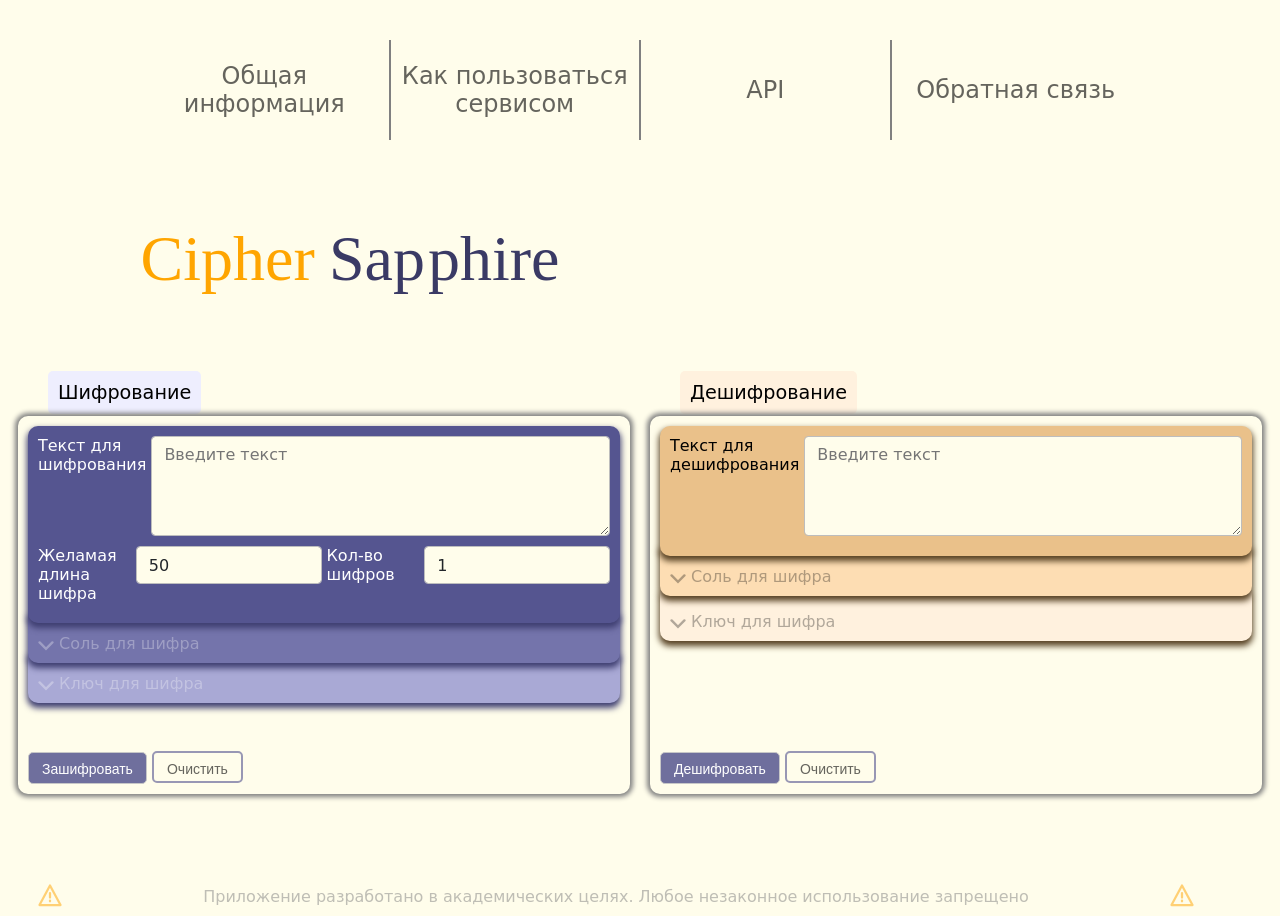
<file: index.html>
<!DOCTYPE html>
<html lang="en">
<head>
    <meta charset="UTF-8">
    <meta name="viewport" content="width=device-width, initial-scale=1.0">
    <title></title>
    <link rel="icon" href="/favicon.ico" type="image/x-icon">
    <link rel="stylesheet" href="./index.css?ver=170">
    <link rel="stylesheet" href="./preloader.css?ver=126">
</head>
<body>
    <div id="popup-container">
    </div>
    <div id="preloader-container">
        <div id="container__sapphire">
            <div id="sapphire__upper-triangles-block">
                <div class="triangle triangle--small triangle-up">
                    <div class='triangle-text'></div>
                </div>
                <div class="triangle triangle--small triangle-down">
                    <div class='triangle-text'></div>
                </div>
                <div class="triangle triangle--small triangle-up">
                    <div class='triangle-text'></div>
                </div>
                <div class="triangle triangle--small triangle-down">
                    <div class='triangle-text'></div>
                </div>
                <div class="triangle triangle--small triangle-up">
                    <div class='triangle-text'></div>
                </div>
            </div>
            <div class="triangle triangle-big--center">
                <div class='triangle-text'></div>
            </div>
            <div class="triangle triangle-big--left">
                <div class='triangle-text'></div>
            </div>
            <div class="triangle triangle-big--right">
                <div class='triangle-text'></div>
            </div>
        </div>
    </div>
    <div id="page-background"></div>
    <nav id="page__navigation">
        <div class="navigation__block">
            <div class="navigation__block__title">Общая информация</div>
            <div class="navigation__block__content" id="navigation__block__content__general-info">
                <div class="navigation__content__section">
                    <span class="attention_text">Cipphire</span> - алгоритм <a href="https://ru.wikipedia.org/wiki/Симметричные_криптосистемы" target="_blank">симметричного шифрования</a>, созданный в академических целях силами одного разработчика. Сервис не собирает, не хранит и не передает никаких личных или персонализированных данных. Сервис не использует сторонние библиотеки, фреймворки, наборы иконок и т.д. Технологический стек: нативный PHP + JavaScript
                </div>
                <div class="navigation__content__section" id="feedback-fields-block">
                <h3>Преимущества алгоритма Cipphire:</h3><i>на примере шифрования фразы: "Lorem ipsum dolor sit" (без фейковых символов, использующихся для достижения желаемой длины текста):</i>
                    <ul>
                        <li>На 100 000+ итераций шифрования с использованием <b>одной и той же</b> соли и ключа (подробнее про <span class="attention_text">соль</span> и <span class="attention_text">ключ</span> шифра читай в соседней вкладке <b>Как пользоваться сервисом</b>). не выявлено ни одной коллизии шифров.</li>
                        <li>На 100 000+ итераций дешифрования с различными вариациями соли (отличающейся от переданной при шифровании) ни одной успешной. Что указывает на стойкость соли к коллизиям.</li>
                        <li>На 100 000+ итераций попыток подобрать коллизию к сгенерированному ключу для успешного дешифрования не выявлено ни одной</li>
                        <li><a href="https://wiki.loginom.ru/articles/correlation-coefficient.html" target="_blank">Коэффициент корреляции</a>: 0.079199</li>
                        <li><a href="https://ru.wikipedia.org/wiki/Лавинный_эффект" target="_blank">Лавинный эффект</a>: при замене любого символа в шифре, соли или ключе успешного дешифрования не происходит</li>
                    </ul>
                </div>
            </div>
        </div> 
        <div class="navigation__block">
            <div class="navigation__block__title">Как пользоваться сервисом</div>
            <div class="navigation__block__content" id="navigation__block__content__how-to-use">
                <div class="navigation__content__section">
                    <div class="navigation__content__section__step-num">1</div>
                    <div class="navigation__content__section__step-description">
                        В поле <span class="attention_text">Текст для шифрования</span> введи текст, который хочешь зашифровать.
                        <br>В поле <span class="attention_text">Желаемая длина шифра</span> введи количество символов, которое ты бы хотел видеть в шифре (это значение будет учтено только если количество символов в итоговом шифре меньше желаемого). 
                        <div class="how-to-use__description__slider-block">
                            <div class="slider-arrow">
                                <svg width="1em" height="1em" viewBox="0 0 10 10" fill="none" xmlns="http://www.w3.org/2000/svg"><path d="M1 4L5 8L9 4" stroke="currentColor" stroke-width="1.5" stroke-linecap="round"/></svg>
                                <span>Что это дает?</span>
                            </div>
                            <div class="slider-content">
                                Эта опция нужна, если ты хочешь, чтобы длина шифра не подсказывала возможные отличия между зашифрованными значениями. Так, текст '10', '10 000' и '10 000 000' будет иметь одинаковое количество символов в зашифрованном виде. В этом случае, потенциальный злоумышленник не сможет сделать вывод, ориентируясь только на количество символов в шифрах, в каком из них меньшее значение, а в каком большее.
                            </div>
                        </div>
                        В поле <span class="attention_text">Кол-во шифров</span> введи количество шифров, которое сгенерируется по итогам шифрования. 
                        <div class="how-to-use__description__slider-block">
                            <div class="slider-arrow"><svg width="1em" height="1em" viewBox="0 0 10 10" fill="none" xmlns="http://www.w3.org/2000/svg"><path d="M1 4L5 8L9 4" stroke="currentColor" stroke-width="1.5" stroke-linecap="round"/></svg><span>Зачем?</span>
                            </div>
                            <div class="slider-content">
                                Используя эту опцию, ты можешь визуально сверить насколько отличаются между собой шифры, не смотря на то, что каждый из них будет содержать переданное тобой значение. Это демонстрирует устойчивость алгоритма к <a href="https://ru.wikipedia.org/wiki/Частотный_анализ" target="_blank">частотному анализу</a>.
                            </div>
                        </div>
                    </div>
                </div>
                <div class="navigation__content__section">
                    <div class="navigation__content__section__step-num">2</div>
                    <div class="navigation__content__section__step-description">
                        После нажатия на кнопку <span class="attention_text">Зашифровать</span> сгенерируются шифры. Напротив каждого из них будет кнопка <span class="attention_text">Дешифровать</span>. Нажав на ее, шифр прольется в поле <span class="attention_text">Текст для дешифрования</span> в блоке Дешифрования.
                        <br>В нем же есть кнопка <span class="attention_text">Дешифровать</span>. Нажав на ее, алгоритм отобразит исходное сообщение
                    </div>
                </div>
                <div class="navigation__content__section">
                    <div class="navigation__content__section__step-num">3</div>
                    <div class="navigation__content__section__step-description">
                        <span class="attention_text">Соль</span> для шифра предназначена для обеспечения стойкости шифров к взлому. Она гарантирует, что даже в случае заполучения потенциальным злоумышленником зашифрованных сообщений, их не получится дешифровать, не зная соли (вероятность подобрать соль менее 0.00000000001%).
                        <br>Для генерации соли используй endpoint <span class="attention_text">api/getCipherSalt</span> (подробнее в разделе навигации API), нажми на иконку <svg xmlns="http://www.w3.org/2000/svg" x="0px" y="0px" width="25" height="25" viewBox="0,0,256,256"><g fill="#ffffff" fill-rule="nonzero" stroke="none" stroke-width="1" stroke-linecap="butt" stroke-linejoin="miter" stroke-miterlimit="10" stroke-dasharray="" stroke-dashoffset="0" font-family="none" font-weight="none" font-size="none" text-anchor="none" style="mix-blend-mode: normal"><g transform="scale(10.66667,10.66667)"><path d="M7,5c-3.84545,0 -7,3.15455 -7,7c0,3.84545 3.15455,7 7,7c2.77499,0 5.08941,-1.6853 6.27148,-4h2.72852v3h6v-3h2v-6h-1h-9.71289c-1.11451,-2.32444 -3.44795,-4 -6.28711,-4zM7,7c2.28025,0 4.09251,1.421 4.75586,3.32813l0.23242,0.67188h10.01172v2h-2v3h-2v-3h-5.98242l-0.24805,0.63477c-0.75942,1.94073 -2.60543,3.36523 -4.76953,3.36523c-2.75455,0 -5,-2.24545 -5,-5c0,-2.75455 2.24545,-5 5,-5zM7,9c-1.64501,0 -3,1.35499 -3,3c0,1.64501 1.35499,3 3,3c1.64501,0 3,-1.35499 3,-3c0,-1.64501 -1.35499,-3 -3,-3zM7,11c0.56413,0 1,0.43587 1,1c0,0.56413 -0.43587,1 -1,1c-0.56413,0 -1,-0.43587 -1,-1c0,-0.56413 0.43587,-1 1,-1z"></path></g></g></svg> напротив поля <span class="attention_text">Ключ для шифра</span> формы в блоке Шифрование или на кнопку ниже <span class="attention_text">Получить соль</span>.
                        <div class="section-private-data" id="section-private-data--salt-block">
                            <button type="button" id="getSalt">Получить соль</button>
                            <div class="private-data__result" id="GetCipherSalt">
                                <div class="private-data__result__text" id="cipher-salt__text-block"></div>
                            </div>
                            <div class="private-data__timer-block" id="сipher-salt-timer-block">
                                <div class="private-data__timer-block__timer" id="salt-timer-block__timer"></div>
                                <div class="private-data__timer-block__text" id="salt-timer-block__text"></div>
                            </div>
                        </div>
                        <div class="how-to-use__description__slider-block">
                            <div class="slider-arrow"><svg width="1em" height="1em" viewBox="0 0 10 10" fill="none" xmlns="http://www.w3.org/2000/svg"><path d="M1 4L5 8L9 4" stroke="currentColor" stroke-width="1.5" stroke-linecap="round"/></svg><span>Несколько важных уточнений</span>
                            </div>
                            <div class="slider-content">
                                <ol>
                                    <li>Не используй соль, которую придумал сам, это не безопасно!</li>
                                    <li>При работе с алгоритмом с <b>демонстрационной страницы</b> (где ты сейчас находишься) указывать соль не обязательно. Однако, при использовании api, ресурс будет требовать ее передачу.</li>
                                    <li>Очевидно, ту же соль, что была передана при шифровании, необходимо передать и при дешифровке для получения исходного сообщения. Можно использовать одну и ту же соль для неограниченного количества операций шифрования/дешифрования.</li>
                                    <li>И наконец, храни соль отдельно от шифров, которые были получены с ее помощью.</li>
                                </ol>
                            </div>
                        </div>
                        
                    </div>
                </div>
                <div class="navigation__content__section">
                    <div class="navigation__content__section__step-num">4</div>
                    <div class="navigation__content__section__step-description">
                        <span class="attention_text">Ключ</span> является необязательным параметром, который имеет схожее значение с солью и еще на несколько порядков усиливает стойкость шифра к взлому. Если соль - это сейф, который защищает твой зашифрованный текст, ключ - это еще один сейф внутри.
                        <br>К ключу применяются те же условия, которые описаны в подпункте <i>Несколько важных уточнений</i> для <span class="attention_text">Соли</span> выше, кроме того, что ключ необязательно формировать и передавать при работе с api
                        <br>Для генерации ключа воспользуйся api ендпоинтом <span class="attention_text">api/getCipherKey</span> (подробнее в разделе навигации API), нажми на иконку <svg xmlns="http://www.w3.org/2000/svg" x="0px" y="0px" width="25" height="25" viewBox="0,0,256,256"><g fill="#ffffff" fill-rule="nonzero" stroke="none" stroke-width="1" stroke-linecap="butt" stroke-linejoin="miter" stroke-miterlimit="10" stroke-dasharray="" stroke-dashoffset="0" font-family="none" font-weight="none" font-size="none" text-anchor="none" style="mix-blend-mode: normal"><g transform="scale(10.66667,10.66667)"><path d="M7,5c-3.84545,0 -7,3.15455 -7,7c0,3.84545 3.15455,7 7,7c2.77499,0 5.08941,-1.6853 6.27148,-4h2.72852v3h6v-3h2v-6h-1h-9.71289c-1.11451,-2.32444 -3.44795,-4 -6.28711,-4zM7,7c2.28025,0 4.09251,1.421 4.75586,3.32813l0.23242,0.67188h10.01172v2h-2v3h-2v-3h-5.98242l-0.24805,0.63477c-0.75942,1.94073 -2.60543,3.36523 -4.76953,3.36523c-2.75455,0 -5,-2.24545 -5,-5c0,-2.75455 2.24545,-5 5,-5zM7,9c-1.64501,0 -3,1.35499 -3,3c0,1.64501 1.35499,3 3,3c1.64501,0 3,-1.35499 3,-3c0,-1.64501 -1.35499,-3 -3,-3zM7,11c0.56413,0 1,0.43587 1,1c0,0.56413 -0.43587,1 -1,1c-0.56413,0 -1,-0.43587 -1,-1c0,-0.56413 0.43587,-1 1,-1z"></path></g></g></svg> напротив поля <span class="attention_text">Соль для шифрования</span> формы основной страницы или на кнопку ниже <span class="attention_text">Получить ключ</span>
                        <div class="section-private-data" id="section-private-data--key-block">
                            <button type="button" id="getKey">Получить ключ</button>
                            <div class="private-data__result" id="GetCipherKey">
                                <div class="private-data__result__text" id="cipher-key__text-block"></div>
                            </div>
                            <div class="private-data__timer-block" id="сipher-key-timer-block">
                                <div class="private-data__timer-block__timer" id="key-timer-block__timer"></div>
                                <div class="private-data__timer-block__text" id="key-timer-block__text"></div>
                            </div>
                        </div>
                    </div>
                </div>
            </div>
        </div>
        <div class="navigation__block">
            <div class="navigation__block__title">API</div>
            <div class="navigation__block__content">
                <div id="api_description">
                    <div class="api_description__block">
                        <h3>Общая информация</h3>
                        <ul>
                            <li>Все ендпоинты доступны по базовому URL: <span class="attention_text">https://cipphire.ru/api</span></li>
                            <li>Передача персонального api ключа или заголовка авторизации: не требуется</li>
                        </ul>
                    </div>
                    <div class="api_description__block">
                        <h3>Возвращаемые специальные заголовки:</h3>
                        <ul>
                            <li><span class="attention_text">X-Error-Msg</span>: кастомное сообщение об ошибке</li>
                        </ul>
                    </div>
                    <div id="api_description__block--endpoint" class="api_description__block">
                        <h3>Ендопоинты</h3>
                        <div class="api_description__endpoint__container">
                            <div class="endpoint__container__uri">/getCipherSalt</div>
                            <div class="endpoint__container__param-block">
                                <div class="endpoint__container__param__title">
                                    метод
                                </div>
                                <div class="endpoint__container__param__description">
                                    <span class="endpoint__container__param__method--GET">GET</span>
                                </div>
                            </div>
                            <div class="endpoint__container__param-block">
                                <div class="endpoint__container__param__title">
                                    используется для
                                </div>
                                <div class="endpoint__container__param__description">
                                    получение соли для шифра
                                </div>
                            </div>
                            <div class="endpoint__container__param-block">
                                <div class="endpoint__container__param__title">
                                    необходимые заголовки
                                </div>
                                <div class="endpoint__container__param__description">
                                    отсутствуют
                                </div>
                            </div>
                            <div class="endpoint__container__param-block">
                                <div class="endpoint__container__param__title">
                                    формат ответа
                                </div>
                                <div class="endpoint__container__param__description">
                                    application/json
                                </div>
                            </div>
                            <div class="endpoint__container__param-block">
                                <div class="endpoint__container__param__title">
                                    пример ответа
                                </div>
                                <div class="endpoint__container__param__description">
                                    {"cipherSalt":"Y2M3MzMxYjk0MDA2NzVjMDE5MzNjOTViYzE4YjVhZTgxNjAxYjg2MzM1ODcwYjQ3MTZmNTI4Zjg1MzFjNDU1MGYzYWM2NDQ5YmRlYTZmOTg5ZjcyYzI5M2Q4NDEyYzI5NWEzNjEzZTY5OTcxZTQzZWFlMmUxMTY4MzQ0ZjcxNTQ"}
                                </div>
                            </div>
                        </div>
                        <div class="api_description__endpoint__container">
                            <div class="endpoint__container__uri">/getCipherKey</div>
                            <div class="endpoint__container__param-block">
                                <div class="endpoint__container__param__title">
                                    метод
                                </div>
                                <div class="endpoint__container__param__description">
                                    <span class="endpoint__container__param__method--GET">GET</span>
                                </div>
                            </div>
                            <div class="endpoint__container__param-block">
                                <div class="endpoint__container__param__title">
                                    используется для
                                </div>
                                <div class="endpoint__container__param__description">
                                    получение ключа для шифра
                                </div>
                            </div>
                            <div class="endpoint__container__param-block">
                                <div class="endpoint__container__param__title">
                                    необходимые заголовки
                                </div>
                                <div class="endpoint__container__param__description">
                                    отсутствуют
                                </div>
                            </div>
                            <div class="endpoint__container__param-block">
                                <div class="endpoint__container__param__title">
                                    формат ответа
                                </div>
                                <div class="endpoint__container__param__description">
                                    application/json
                                </div>
                            </div>
                            <div class="endpoint__container__param-block">
                                <div class="endpoint__container__param__title">
                                    пример ответа
                                </div>
                                <div class="endpoint__container__param__description">
                                    {"cipherKey": "Ъ:юMяπЬ1Д€Жje/as⇔iЗ$4×9ъZлЩТ№tУb?тN3*,{м©з.cЦцдО7DНёzПи5v>аg;TJrЭ`6ЁВQб}_Му+жРБЧЮ=]U2оwЛ§щпF(-|XOI %RыГ0хnfmoйu"VШсCkфвxргWчyС8\Bшьl&эG[кХЙYА!AФ<pн≠ЫК~И)еLЕHd^Я#÷Sh@qKPEg]\ЬМИNЖТi:К&щЮДSО©ЫGvрбk^}3ъ?ь*TГLЪПЧйпУnо;Х|aBАя+=x⇔н1!>÷эu$Ш<ЦЛФjкшцлф7)/DНheV9dгдхf%Щ8жZ6@мСO§#t ЙЭ4-WЕ`mРMY~вsFсqA{b[з"o≠rеJP€plE№юCyzтчЁБ2иUыR.5ёIа_Я0KXQwcуπЗ,ВH(×"}
                                </div>
                            </div>
                        </div>
                        <div class="api_description__endpoint__container">
                            <div class="endpoint__container__uri">/getEncryptText</div>
                            <div class="endpoint__container__param-block">
                                <div class="endpoint__container__param__title">
                                    метод
                                </div>
                                <div class="endpoint__container__param__description">
                                    <span class="endpoint__container__param__method--POST">POST</span>
                                </div>
                            </div>
                            <div class="endpoint__container__param-block">
                                <div class="endpoint__container__param__title">
                                    используется для
                                </div>
                                <div class="endpoint__container__param__description">
                                    получение зашифрованного текста
                                </div>
                            </div>
                            <div class="endpoint__container__param-block">
                                <div class="endpoint__container__param__title">
                                    передаваемые поля
                                </div>
                                <div class="endpoint__container__param__description">
                                    <table class="endpoint__container__param__description__param-table">
                                        <tr>
                                            <th>имя</th>
                                            <th>обязательное</th>
                                            <th>тип</th>
                                            <th>доп. информация</th>
                                        </tr>
                                        <tr>
                                            <td>text</td>
                                            <td>true</td>
                                            <td>string</td>
                                            <td>макс. 899 символов</td>
                                        </tr>
                                        <tr>
                                            <td>fakeLength</td>
                                            <td>true</td>
                                            <td>int</td>
                                            <td>по умолчанию 50, макс. 899</td>
                                        </tr>
                                        <tr>
                                            <td>cipherSalt</td>
                                            <td>true</td>
                                            <td>string</td>
                                            <td>генерится с помощью ендпоинта /getCipherSalt</td>
                                        </tr>
                                        <tr>
                                            <td>cipherKey</td>
                                            <td>false</td>
                                            <td>string</td>
                                            <td>генерится с помощью ендпоинта /getCipherKey</td>
                                        </tr>
                                    </table>
                                </div>
                            </div>
                            <div class="endpoint__container__param-block">
                                <div class="endpoint__container__param__title">
                                    обязательные заголовки
                                </div>
                                <div class="endpoint__container__param__description">
                                    'content-type': 'application/json'
                                </div>
                            </div>
                            <div class="endpoint__container__param-block">
                                <div class="endpoint__container__param__title">
                                    формат ответа
                                </div>
                                <div class="endpoint__container__param__description">
                                    application/json
                                </div>
                            </div>
                            <div class="endpoint__container__param-block">
                                <div class="endpoint__container__param__title">
                                    пример ответа
                                </div>
                                <div class="endpoint__container__param__description">
                                    {encryptText: "OWM65©348_т830й1о60e1515ш3i≠qЗ|Гсy3ОаInNmU≠5?584цлё"}
                                </div>
                            </div>
                        </div>
                        <div class="api_description__endpoint__container">
                            <div class="endpoint__container__uri">/getDecryptText</div>
                            <div class="endpoint__container__param-block">
                                <div class="endpoint__container__param__title">
                                    метод
                                </div>
                                <div class="endpoint__container__param__description">
                                    <span class="endpoint__container__param__method--POST">POST</span>
                                </div>
                            </div>
                            <div class="endpoint__container__param-block">
                                <div class="endpoint__container__param__title">
                                    используется для
                                </div>
                                <div class="endpoint__container__param__description">
                                    получение дешифрованного текста
                                </div>
                            </div>
                            <div class="endpoint__container__param-block">
                                <div class="endpoint__container__param__title">
                                    передаваемые поля
                                </div>
                                <div class="endpoint__container__param__description">
                                    <table class="endpoint__container__param__description__param-table">
                                        <tr>
                                            <th>имя</th>
                                            <th>обязательное</th>
                                            <th>тип</th>
                                            <th>доп. информация</th>
                                        </tr>
                                        <tr>
                                            <td>text</td>
                                            <td>true</td>
                                            <td>string</td>
                                            <td></td>
                                        </tr>
                                        <tr>
                                            <td>cipherSalt</td>
                                            <td>true</td>
                                            <td>string</td>
                                            <td>генерится с помощью ендпоинта /getCipherSalt</td>
                                        </tr>
                                        <tr>
                                            <td>cipherKey</td>
                                            <td>false</td>
                                            <td>string</td>
                                            <td>генерится с помощью ендпоинта /getCipherKey</td>
                                        </tr>
                                    </table>
                                </div>
                            </div>
                            <div class="endpoint__container__param-block">
                                <div class="endpoint__container__param__title">
                                    обязательные заголовки
                                </div>
                                <div class="endpoint__container__param__description">
                                    'content-type': 'application/json'
                                </div>
                            </div>
                            <div class="endpoint__container__param-block">
                                <div class="endpoint__container__param__title">
                                    формат ответа
                                </div>
                                <div class="endpoint__container__param__description">
                                    application/json
                                </div>
                            </div>
                            <div class="endpoint__container__param-block">
                                <div class="endpoint__container__param__title">
                                    пример ответа
                                </div>
                                <div class="endpoint__container__param__description">
                                    {decryptText: "открытый текст"}
                                </div>
                            </div>
                        </div>
                    </div>
                </div>
            </div>
        </div>
        <div class="navigation__block">
            <div class="navigation__block__title">Обратная связь</div>
            <div class="navigation__block__content" id="navigation__block__content__feedback">
                <div class="navigation__content__section">
                    Любые вопросы и предложения пишите на почту cipphireproject@gmail.com или заполните форму ниже
                    <br>Буду рад увидеть вашу оценку сервиса или предложения по его улучшению!
                </div>
                <div class="navigation__content__section" id="feedback-fields-block">
                    <div class="input-block__field-row">
                        <label for="feedback-text">Вопрос/предложение</label>
                        <textarea class="feedback-fields-block__field" type="text" placeholder="Макс. 500 символов" id="feedback-text"></textarea>
                    </div>
                    <div class="input-block__field-row">
                        <label for="feedback-sender-contact">Контакт для обратной связи (не обязательно)</label>
                        <input class="feedback-fields-block__field" type="text" id="feedback-sender-contact">
                    </div>
                    <button type="button" id="feedback-submit" class="">Отправить</button>
                </div>
            </div>
        </div>            
    </nav>
    <div id="page-title">
        <div id="app-name">
            <div id="app-name--cipher" class="page-title__app-name">
                <span>Cip</span>
                <span>her</span>
            </div>
            <div id="app-name--cipphire" class="page-title__app-name">
                <span>Sap</span>
                <span>phire</span>
            </div>
        </div>
        <div id="app_description">
            <span></span><span></span><span></span><span></span><span></span><span></span><span></span>
            <span></span><span></span><span></span><span></span><span></span>
            <span></span><span></span><span></span><span></span><span></span><span></span><span></span><span></span><span></span>
            <span></span><span></span><span></span><span></span><span></span>
        </div>
        
    </div>
    <div id="cipher-content">
        <div id="cipher-content__input-block">
            <div id="cipher-content__encrypt-block" class="cipher-content__block">
                <form>
                    <div id="content__encrypt-block__encrypt" class="content__input-block">
                        <div class="input-block__field-row">
                            <label for="encryptText">Текст для шифрования</label>
                            <textarea type="text" placeholder="Введите текст" id="encryptText"></textarea>
                        </div>
                        <div class="input-block__field-row field-row--two-fields">
                            <label for="cipherLength">Желамая длина шифра</label>
                            <input type="number" placeholder="мин. 50 макс. 899" id="cipherLength" min="50" max="100" value="50">
                            <label for="cipherCount">Кол-во шифров</label>
                            <input type="numberа" placeholder="мин. 1 макс. 20" id="cipherCount" min="0" max="100" value="1">
                        </div>
                    </div>
                    <div id="content__encrypt-block__salt" class="content__input-block input-block--minor">
                        <div class="input-block__field-row">
                            <textarea type="text" placeholder="Введите соль" id="cipherSalt" class="cipher-salt-input"></textarea>
                            <div class="input-block__icon-block">
                                    <svg class="input-block__icon-block__icon" id="api-get-cipher-salt" xmlns="http://www.w3.org/2000/svg" x="0px" y="0px" width="25" height="25" viewBox="0,0,256,256"><g fill="#ffffff" fill-rule="nonzero" stroke="none" stroke-width="1" stroke-linecap="butt" stroke-linejoin="miter" stroke-miterlimit="10" stroke-dasharray="" stroke-dashoffset="0" font-family="none" font-weight="none" font-size="none" text-anchor="none" style="mix-blend-mode: normal"><g transform="scale(10.66667,10.66667)"><path d="M7,5c-3.84545,0 -7,3.15455 -7,7c0,3.84545 3.15455,7 7,7c2.77499,0 5.08941,-1.6853 6.27148,-4h2.72852v3h6v-3h2v-6h-1h-9.71289c-1.11451,-2.32444 -3.44795,-4 -6.28711,-4zM7,7c2.28025,0 4.09251,1.421 4.75586,3.32813l0.23242,0.67188h10.01172v2h-2v3h-2v-3h-5.98242l-0.24805,0.63477c-0.75942,1.94073 -2.60543,3.36523 -4.76953,3.36523c-2.75455,0 -5,-2.24545 -5,-5c0,-2.75455 2.24545,-5 5,-5zM7,9c-1.64501,0 -3,1.35499 -3,3c0,1.64501 1.35499,3 3,3c1.64501,0 3,-1.35499 3,-3c0,-1.64501 -1.35499,-3 -3,-3zM7,11c0.56413,0 1,0.43587 1,1c0,0.56413 -0.43587,1 -1,1c-0.56413,0 -1,-0.43587 -1,-1c0,-0.56413 0.43587,-1 1,-1z"></path></g></g></svg>
                                    <svg class="input-block__icon-block__icon icon--copy" id="copy-cipher-salt" width="1.3em" height="1.3em" viewBox="0 0 16 16" fill="none" xmlns="http://www.w3.org/2000/svg"><rect x="3" y="5" width="8" height="10" stroke="currentColor" stroke-width="1.5"/><rect x="5" y="3" width="8" height="10" stroke="currentColor" stroke-width="1.5"/></svg>
                            </div>
                        </div>
                        <div class="content__input-block__block-slide">
                            <svg class="input-block__block-slide__icon-arrow" width="1em" height="1em" viewBox="0 0 10 10" fill="none" xmlns="http://www.w3.org/2000/svg"><path d="M1 4L5 8L9 4" stroke="currentColor" stroke-width="1.5" stroke-linecap="round"/></svg>
                            Соль для шифра
                        </div>
                    </div>
                    <div id="content__encrypt-block__key" class="content__input-block input-block--minor">
                        <div class="input-block__field-row">
                            <textarea type="text" placeholder="Введите ключ" id="cipherKey" class="cipher-key-input"></textarea>
                            <div class="input-block__icon-block">
                                    <svg id="api-get-cipher-key" class="input-block__icon-block__icon" xmlns="http://www.w3.org/2000/svg" x="0px" y="0px" width="25" height="25" viewBox="0,0,256,256"><g fill="#ffffff" fill-rule="nonzero" stroke="none" stroke-width="1" stroke-linecap="butt" stroke-linejoin="miter" stroke-miterlimit="10" stroke-dasharray="" stroke-dashoffset="0" font-family="none" font-weight="none" font-size="none" text-anchor="none" style="mix-blend-mode: normal"><g transform="scale(10.66667,10.66667)"><path d="M7,5c-3.84545,0 -7,3.15455 -7,7c0,3.84545 3.15455,7 7,7c2.77499,0 5.08941,-1.6853 6.27148,-4h2.72852v3h6v-3h2v-6h-1h-9.71289c-1.11451,-2.32444 -3.44795,-4 -6.28711,-4zM7,7c2.28025,0 4.09251,1.421 4.75586,3.32813l0.23242,0.67188h10.01172v2h-2v3h-2v-3h-5.98242l-0.24805,0.63477c-0.75942,1.94073 -2.60543,3.36523 -4.76953,3.36523c-2.75455,0 -5,-2.24545 -5,-5c0,-2.75455 2.24545,-5 5,-5zM7,9c-1.64501,0 -3,1.35499 -3,3c0,1.64501 1.35499,3 3,3c1.64501,0 3,-1.35499 3,-3c0,-1.64501 -1.35499,-3 -3,-3zM7,11c0.56413,0 1,0.43587 1,1c0,0.56413 -0.43587,1 -1,1c-0.56413,0 -1,-0.43587 -1,-1c0,-0.56413 0.43587,-1 1,-1z"></path></g></g></svg>
                                    <svg class="input-block__icon-block__icon icon--copy" width="1.3em" height="1.3em" viewBox="0 0 16 16" fill="none" xmlns="http://www.w3.org/2000/svg"><rect x="3" y="5" width="8" height="10" stroke="currentColor" stroke-width="1.5"/><rect x="5" y="3" width="8" height="10" stroke="currentColor" stroke-width="1.5"/></svg>
                            </div>
                        </div>
                        <div class="content__input-block__block-slide">
                            <svg class="input-block__block-slide__icon-arrow" width="1em" height="1em" viewBox="0 0 10 10" fill="none" xmlns="http://www.w3.org/2000/svg"><path d="M1 4L5 8L9 4" stroke="currentColor" stroke-width="1.5" stroke-linecap="round"/></svg>
                            Ключ для шифра
                        </div>
                    </div>
                    <div class="content-block__btn-block">
                        <button type="button" id="content__encrypt-block__encrypt-submit" class="content__input-block__submit-btn">Зашифровать</button>
                        <button type="button" class="content__encrypt-block__encrypt-clear">Очистить</button>
                    </div>
                </form>
            </div>
            <div id="cipher-content__decrypt-block" class="cipher-content__block">
                <form>
                    <div id="content__decrypt-block__input" class="content__input-block">
                        <div class="input-block__field-row">
                            <label for="decryptText">Текст для дешифрования</label>
                            <textarea type="text" placeholder="Введите текст" id="decryptText"></textarea>
                        </div>
                    </div>
                    <div id="content__decrypt-block__decrypt" class="content__input-block input-block--minor">
                        <div class="input-block__field-row">
                            <textarea type="text" placeholder="Введите соль" id="cipherSalt_decrypt" class="cipher-salt-input"></textarea>
                        </div>
                        <div class="content__input-block__block-slide">
                            <svg class="input-block__block-slide__icon-arrow" width="1em" height="1em" viewBox="0 0 10 10" fill="none" xmlns="http://www.w3.org/2000/svg"><path d="M1 4L5 8L9 4" stroke="currentColor" stroke-width="1.5" stroke-linecap="round"/></svg>
                            Соль для шифра
                        </div>
                    </div>
                    <div id="content__decrypt-block__key" class="content__input-block input-block--minor">
                        <div class="input-block__field-row">
                            <textarea type="text" placeholder="Введите ключ" id="cipher-key--decrypt" class="cipher-key-input"></textarea>
                        </div>
                        <div class="content__input-block__block-slide">
                            <svg class="input-block__block-slide__icon-arrow" width="1em" height="1em" viewBox="0 0 10 10" fill="none" xmlns="http://www.w3.org/2000/svg"><path d="M1 4L5 8L9 4" stroke="currentColor" stroke-width="1.5" stroke-linecap="round"/></svg>
                            Ключ для шифра
                        </div>
                    </div>
                    <div id="content__decrypt-block__result"></div>
                    <div class="content-block__btn-block">
                        <button type="button" id="content__decrypt-block__decrypt-btn" class="content__input-block__submit-btn">Дешифровать</button>
                        <button type="button" class="content__encrypt-block__encrypt-clear">Очистить</button>
                    </div>
                </form>
            </div>
        </div>
        <div id="content__encrypt-block__result">   
        </div>
    </div>
    <footer>
        <div id="footer-content">
            <svg width="1.5em" height="1.5em" viewBox="0 0 16 16" fill="none" xmlns="http://www.w3.org/2000/svg">
                <path d="M8 1L15 14H1L8 1Z" stroke="currentColor" stroke-width="1.5" stroke-linejoin="round"/>
                <path d="M8 6V9M8 11V11.5" stroke="currentColor" stroke-width="1.5" stroke-linecap="round"/>
            </svg>
        <div id="footer-content__notification">Приложение разработано в академических целях. Любое незаконное использование запрещено</div>
            <svg width="1.5em" height="1.5em" viewBox="0 0 16 16" fill="none" xmlns="http://www.w3.org/2000/svg">
                <path d="M8 1L15 14H1L8 1Z" stroke="currentColor" stroke-width="1.5" stroke-linejoin="round"/>
                <path d="M8 6V9M8 11V11.5" stroke="currentColor" stroke-width="1.5" stroke-linecap="round"/>
            </svg>
        </div>
    </footer>
    <script src="./index.js" type="module"></script>
    <script type="module" src="./preloader.js?ver=152"></script>
</body>
</html>
</file>
<file: index.css>
:root{
  --color_orange_main: #eac18a;
  --color_orange_main_opacity: rgba(234, 193, 138, 0.75);
  --color_blue_main: #3a3a65;
  --color_background: #fffdeb;
  --color_blue_button: #6f6f9d;
  --color_blue_minor: #555590;
}

*, *::before, *::after {
    box-sizing: border-box;
}

body{
  overflow-y: scroll;
  font-family: system-ui;
  background: var(--color_background);
  overflow-x: hidden;
  display: flex;
    flex-direction: column;
  height: 100vh;

  &.overflow-hide{
    overflow: hidden;
  }
}

button{
  display: inline-block;
  padding: 0 13px;
  border: 1.5px solid #c7c7c7;
  border-radius: 5px;
  height: 32px;
  line-height: 32px;
  font-size: 14px;
  color: white;
  background-color: var(--color_blue_button);
  cursor: pointer;
  transition: 0.3s;

  &:hover{
    background-color: #4b4b88;
  }
}

footer{
  width: 95vw;
  display: flex;
    justify-content: center;
  z-index: -1;
}

input,
textarea{
  font-family: inherit;
  font-size: inherit;
  line-height: inherit;
  margin: 0;
  display: block;
  width: 100%;
  height: calc(2.25rem + 2px);
  padding: 0.375rem 0.75rem;
  font-family: inherit;
  font-size: 1rem;
  font-weight: 400;
  line-height: 1.5;
  color: #212529;
  background-color: var(--color_background);
  background-clip: padding-box;
  border: 1px solid #bdbdbd;
  border-radius: 0.25rem;
  transition: border-color 0.15s ease-in-out, box-shadow 0.15s ease-in-out;
  resize: vertical;
}

#popup-container{
  position: fixed;
  margin: auto;
  width: 30vw;
  z-index: 101;
  justify-self: anchor-center;
  top: 50px;
  display: none;

  @media (max-width: 1000px) {
    width: 90vw;
  }

  &.visible{
    display: block;
  }

  &>.popup-container__block{
    padding: 10px;
    box-shadow: 0px 2px 6px 3px #848484;
    border-radius: 10px;
    background: #eac18a;
    display: flex;
    flex-direction: column;
    transition: 0.5s;
    visibility: hidden;

    &.animate{
      visibility: visible;
      transform: translateY(10px);
    }

    &>.popup-container__block__text{
      padding: 10px;
      font-size: 1.2rem;
      text-align: center;
    }

    &>button{
      width: 60px;
      align-self: center;
      font-size: 1.3rem;
    }
  }

}

#feedback-fields-block{
  margin: 15px 0;

  &>.input-block__field-row{
    margin-bottom: 10px;
  }
}

#encryptText,
#decryptText{
  height: 100px;
}

#page-background{
  width: 100%;
  height: 100%;
  background: rgb(109 106 147 / 75%);
  position: fixed;
  top: 0;
  left: 0;
  z-index: 99;
  opacity: 0.8;
  display: none;

  &.visible{
    display: block;
  }
}

.private-data__result{
  display: none;
  word-break: break-all;

  &.visible{
    display: block;
  }

  &>.private-data__result__text{
    padding: 5px;
    border-radius: 5px;
    margin: 15px 0px;
    background: #5f5f9a;
    box-shadow: 0px 0px 3px 1px #8a8a8a inset;
  }
}

#footer-content{
  display: flex;
    justify-content: space-between;
  transition: 0.3s;
  opacity: 0.5;
  color: grey;
  width: 95%;

  &:hover{
    opacity: 1;
    color: black;
  }

  &>svg{
    color: orange;

    @media (max-width: 1000px) {
      font-size: 2rem;
    }
  }

  &>#footer-content__notification{
    text-align: center;
    align-self: center;
  }  
}

.attention_text{
  color: #e6d4bb;
  font-weight: 500;        
}

#page-title{
  display: flex;
    justify-content: center;
    gap: 30px;
  margin: 50px 0;

  @media (max-width: 1000px) {
    flex-direction: column;
  }

  &>#app_description{
    display: flex;
      justify-content: center;
      align-items: center;
    opacity: 0;
    width: 550px;
    font-size: 1.7rem;
    transition: 0.3s;
    transform: translateX(10px);

    @media (max-width: 1000px) {
      width: auto;
      font-size: 1.2rem;
    }

    @media (max-width: 800px) {
      width: auto;
      font-size: 1rem;
    }

    &.shift{
      opacity: 1;
      transform: translateX(0);
    }

    &>span{
      color: #3a3a65;
      font-weight: 500;

      &.shine{
        color: orange;
        min-width: 15px;
        animation-name: shineSymb;
        animation-iteration-count: infinite;
        animation-duration: 0.3s;
        animation-direction: alternate;
      }
    }
  }

  &>#app-name{
    transition: 0.3s;
    display: flex;
    opacity: 0;
    transform: translateX(-10px);
    font-size: 4rem;
    font-family: math;

    @media (max-width: 1000px) {
      font-size: 2.8rem;
      justify-content: center;
    }

    &.shift{
      opacity: 1;
      transform: translateX(0);
    }
  }

  & #app-name--cipher{
    color: orange;

    &>span:last-child{
      width: 1.5em;
    }
  }

  & #app-name--cipphire{
    color: var(--color_blue_main);
    gap: 3px;

    &>span:first-child{
      width: 1.5em;
      z-index: 1;
    }
  }

  & .page-title__app-name{
    display: flex;

    &>span{
      overflow: hidden;
      transition: 0.3s;

      &.hide{
        width: 0!important;
      }
    }
  }
}

#page__navigation{
  display: flex;
    justify-content: space-around;
  width: 1000px;
  margin: auto;
  z-index: 100;
  position: relative;

  @media (max-width: 1000px) {
    width: auto;
    flex-wrap: wrap;
    gap: 10px;
  }

  &>.navigation__block{
    flex: 1;

    @media (max-width: 1000px) {
      flex-basis: 45%;
    }

    &.visible{
      opacity: 1;

      &>.navigation__block__title{
        opacity: 1;
        box-shadow: none;
      }
    }

    &:hover{
      opacity: 1;
    }

    &:not(:first-of-type){
      border-left: 2px solid grey;
    }

    @media (max-width: 1000px) {
      border: none!important;
    }

    &>.navigation__block__title{
      height: 100px;
      transition: 0.3s;
      cursor: pointer;
      padding: 5px;
      font-size: 1.5rem;
      align-content: center;
      text-align: center;
      opacity: 0.6;

      @media (max-width: 1000px) {
        background: #eeeefe;
        border-radius: 10px;
        font-size: 1rem;
        height: 50px;
        box-shadow: 0px 0px 10px 0px #d0d0d0 inset;
      }

      &:hover{
        opacity: 1;
      }

      &+.navigation__block__content{
        transform: translateY(0px);
        border-radius: 5px;
        background: var(--color_blue_main);
        color: white;
        margin-top: 10px;
        padding: 10px;
        position: absolute;
        width: 100%;
        visibility: hidden;
        left: 0;
        max-height: 500px;
        overflow-y: scroll;
        z-index: 1;

        & .navigation__content__section__description{
          text-align: justify;
        }

        &#navigation__block__content__general-info{

          & a{
            color: #b2b2ff !important;
          }
        }

        &#navigation__block__content__how-to-use{

          &>.navigation__content__section{
            display: grid;
              gap: 10px;
              grid-template-columns: 1fr 50fr;

            & .section-private-data{
              margin: 15px 0;
            }

            &>.navigation__content__section__step-num{
              display: flex;
                justify-content: center;
                align-items: center;
              background: var(--color_orange_main);
              font-size: 2rem;
              padding: 5px 20px;
              border-radius: 50%;
              font-weight: 600;
              height: 50px;
              width: 50px;
            }

            &>.navigation__content__section__step-description{
              margin-bottom: 30px;

              &>.how-to-use__description__slider-block{
                border-left: 5px solid var(--color_orange_main);
                margin: 10px 0;
                opacity: 0.3;
                transition: 0.3s;

                &:hover{
                  opacity: 1;
                }

                &>.slider-arrow{
                  cursor: pointer;
                  margin-bottom: 10px;
                  padding-left: 10px;
                  
                  &>svg{
                    transform: translateY(2px);

                    &+span{
                      margin-left: 10px;
                    }
                  }
                }

                &>.slider-content{
                  margin-bottom: 15px;
                  display: none;
                  padding: 5px;
                  background: #f6e7d0;
                  color: black;

                  & .attention_text{
                    color: white;
                  }
                }

                &.visible{
                  opacity: 1;

                  & svg{
                    transform: translateY(3px) rotate(180deg);
                  }

                  &>.slider-content{
                    display: block;
                  }
                }
              }
            }
          }
        }
      }
    }

    &.visible>.navigation__block__content{
      transform: translateY(-5px);
      visibility: visible;
      transition: 0.3s;

      @media (max-width: 1000px) {
        height: 90vh;
      }

    }
    &.visible>.navigation__block__title{
      transform: translateY(5px);
      color: white;
      background: var(--color_blue_main);
      border-radius: 10px 10px 0 0;
      border-bottom: 5px solid var(--color_orange_main);
    }
  }
}


#cipher-content{
  margin: 60px 0;


    & .result-text-block{
      transition: 0.3s;
      opacity: 1;
      animation-name: showResults;
      animation-duration: 1s;
      animation-fill-mode: forwards;

      &.hide{
        animation-name: hideResults;
      }

      &>.content__block__result__text{
        word-break: break-word;
        background: var(--color_orange_main);
        padding: 5px;
        border-radius: 5px;
      }
    }

    

    &>#cipher-content__input-block{
      background: white;
      display: flex;
      position: relative;
      /* position: sticky;
        top: 0; */
      z-index: 2;
      background: transparent;

      @media (max-width: 1000px) {
        flex-direction: column;
        gap: 40px;
      }

      & #decrypt-result-text{
        background: var(--color_blue_minor);
        color: white;
      }

      &>.cipher-content__block{
        width: 50%;
        padding: 10px;
        border-radius: 10px;
        margin: 10px;
        box-shadow: 0 0 5px 3px grey;
        background: #fffdeb;
        position: relative;

        @media (max-width: 1000px) {
          width: 100%;
        }
        
        &:before{
          z-index: -1;
          position: absolute;
          top: -45px;
          left: 30px;
          font-size: 1.2rem;
          color: black;
          padding: 10px;
          border-radius: 5px;
        }

        @media (max-width: 1000px) {
          &:last-child {

            &:before{
              left: auto;
              right: 30px;
            }
          }
        }

        &>form{
          height: 100%;
          display: flex;
            flex-direction: column;
            align-content: space-between;
            justify-content: flex-start;

          &>.content__input-block{
            padding: 10px;
            position: relative;

            &.visible{

              &>.input-block__field-row{
                height: auto!important;
                padding-top: 20px;

                &>.input-block__icon-block{
                  display: flex;
                    flex-direction: column;
                    justify-content: space-around;
                    align-items: center;

                  &>.input-block__icon-block__icon{
                    cursor: pointer;
                  }
                }
              }

              & .content__input-block__block-slide{

                &:hover{

                  /* &>.input-block__block-slide__icon-arrow{
                    transform: translateY(-3px) rotate(180deg);
                  } */
                }

                &>.input-block__block-slide__icon-arrow{
                  transform: rotate(180deg);
                  /* padding-left: 10px;
                  padding-right: 0px; */
                }
              }

            }
          }
        }

        

        & .content-block__btn-block{
          /* position: absolute;
          bottom: 10px; */
          position: relative;
          margin-top: auto;

          &>.content__encrypt-block__encrypt-clear{
            background: #fffdeb;
            color: black;
            border: 2px solid #555590;
            transition: 0.3;
            opacity: 0.6;

            &:hover{
              opacity: 1;
              background: #fff1de;
            }
          }
        }

        & .content__input-block{
          border-radius: 10px;
          box-shadow: 0px 4px 6px 1px #3e3e70;

           &.input-block--minor{
              border-radius: 0px 0px 10px 10px;

              &>.input-block__field-row{
                height: 0;
                overflow: hidden;
                transition: 0.3s;
              } 

              &>.content__input-block__block-slide{
                cursor: pointer;
                opacity: 0.3;
                transition: 0.2s;

                &>.input-block__block-slide__icon-arrow{
                  transition: 0.3s;
                  transform: translateY(3px);
                }
              }

              &>.input-block__field-row{
                grid-template-columns: 5fr 0.3fr;

                &>.cipher-salt-input{
                  height: 80px;
                }

                &>.fa-refresh{
                  padding-top: 15px;
                  cursor: pointer;
                }
              }

              & textarea {
                height: 50px;
                resize: vertical;

                &.input-value-diff{
                  box-shadow: inset 0px 0px 4px 4px #c37272;
                }
              }

              &.visible{

                &>.content__input-block__block-slide{
                  opacity: 1;
                }
              }
           }  

          &>.input-block__field-row{
            margin-bottom: 10px;
            display: grid;
              grid-template-columns: 1fr 5fr;
              gap: 5px;

            @media (max-width: 1000px) {
              grid-template-columns: 1fr 2fr;
            }

            &.field-row--two-fields{
              grid-template-columns: repeat(2, 1fr 2fr);

              @media (max-width: 1000px) {
                grid-template-columns: 1fr 2fr;
              }
            } 

            &>textarea{
              transition: 0.5s;

              &.shake{
                animation-name: shakeTextarea;
                animation-duration: 0.5s;
                animation-iteration-count: 1;
                animation-timing-function: ease-in-out;
              }
            }
          }  
        }

        &>.content__input-block__submit-btn{
            width: 150px;
            /* margin: auto; */
            /* display: block;
            position: absolute;
            bottom: 20px; */
          }

      }

      &>#cipher-content__encrypt-block{
          color: white;
          position: relative;

          &:before{
            content: "Шифрование";
            background: #eeeefe;
          } 

          &>#content__encrypt-block__result{
            overflow-y: scroll;
            height: 70%;
          }

          & .content__input-block{
            padding: 10px;
            position: relative;

            &.visible{

              &>.input-block__field-row{
                height: auto!important;
                padding-top: 20px;
              }

              & .content__input-block__block-slide{

                &>.input-block__block-slide__icon-arrow{
                  transform: translateY(3px) rotate(180deg);
                }
              }

            }
          }

          & #content__encrypt-block__encrypt{
            z-index: 10;
            background: var(--color_blue_minor);
          }
          & #content__encrypt-block__salt{
            z-index: 9;
            background: var(--color_blue_minor);
            background: #7474ab;
            transform: translateY(-10px);
          }
          & #content__encrypt-block__key{
            z-index: 8;
            background: #a9a9d5;
            transform: translateY(-20px);
          }
      }

      & #cipher-content__decrypt-block{

        &:before{
          content: "Дешифрование";
          background: #fff1de;
        }

        & .content__input-block{
          box-shadow: 0px 4px 6px 1px #564022;
        }

        & #content__decrypt-block__result{
          min-height: 35px;
          /*border-radius: 10px; */
          margin: 30px 0;
          /* border: 1px solid grey;
          background: #7474ab; */
        }

      }

      & #content__decrypt-block__input{
        z-index: 10;
        background: var(--color_orange_main);
      }

      & #content__decrypt-block__decrypt{
        background: #fdddb3;
        z-index: 9;
        transform: translateY(-10px);
      }

      & #content__decrypt-block__key{
        background: #fff1de;
        z-index: 8;
        transform: translateY(-15px);
      }

    }

    
  &>#content__encrypt-block__result{
    padding: 10px;

    &>.content__encrypt-block__result__parent{
      display: flex;
        gap: 15px;
        align-items: center;
      margin: 10px 0;

      @media (max-width: 1000px) {
        flex-direction: column;
        align-items: flex-start;
        gap: 5px;
        margin-bottom: 30px;
      }

      &>button{
        background: #fff6ea;
        color: black;
        border: 1px solid #eac18a;
      }
    }
  }
}


.private-data__timer-block{
  position: relative;

  &>.private-data__timer-block__text{
    position: relative;
    z-index: 2;
    color: white;

    &>span{
      pad: 0 5px;
      /* color: white; */
      font-size: 1.2rem;
    }
  }

  &>.private-data__timer-block__timer{
    top: 0;
    height: 100%;
    width: 100%;
    background: var(--color_orange_main);
    position: absolute;
    transition: 0.3s;

    &.saltCounterStart{
      animation-name: cipherSaltCounter;
      animation-duration: 7s;
      animation-timing-function: linear;
      padding: 10px;

      &+.private-data__timer-block__text{
        padding: 5px;
        text-shadow: 1px 1px grey;
      }
    }
  }
}

  @keyframes cipherSaltCounter{
        from {
          width: 100%;
        }
        to {
          width: 0;
        }
      }

  @keyframes shakeTextarea{
    0% {
      transform: translateX(0);
    }
    15% {
      transform: translateX(10px);
    }
    30% {
      transform: translateX(-10px);
    }
    45% {
      transform: translateX(10px);
    }
    60% {
      transform: translateX(-10px);
    }
    75% {
      transform: translateX(5px);
    }
    90% {
      transform: translateX(-5px);
    }
    100% {
      transform: translateX(0);
    }
  }

   @keyframes shineSymb{
        from {
          opacity: 1;
        }
        to {
          opacity: 0.1;
        }
      }

@keyframes showResults{
        from {
          transform: translateX(-25px);
          opacity: 0;
        }
        to {
          transform: translateX(0px);
          opacity: 1;
        }
      }

      @keyframes hideResults{
        from {
          /* transform: translateX(-20px);
          opacity: 0; */
        }
        to {
          transform: translateX(25px);
          opacity: 0;
        }
      }


#api_description{

  & .endpoint__container__uri{
    font-size: 1.3rem;
    width: 100%;
    position: sticky;
    top: -10px;
    margin: 10px 0;
    display: inline-block;
    border-radius: 5px;
    padding: 5px 10px;
    background: #505095;
    box-shadow: inset 0px 0px 9px 1px #7e7ed2;
  }
  
  & .endpoint__container__param-block{
    display: flex;
      gap: 5px;
    margin: 10px 0;

    &>.endpoint__container__param__title{
      flex-basis: 20%;
      border-right: 2px solid var(--color_orange_main);
      color: #bcbcbc;
      font-size: 1.1rem;

      @media (max-width: 1000px) {
        font-size: 0.9rem;
        flex-basis: 50%;
      }
    }
    &>.endpoint__container__param__description{
      flex-basis: 80%;
      word-break: break-all;
      align-self: center;

      &>span{
        font-size: 1.5rem;
        font-weight: 600;

        &.endpoint__container__param__method--GET{
          color: #3ecf33;
        }
        &.endpoint__container__param__method--POST{
          color: #de6b6b;
        }
      }
      
    }

    &>div{
      padding: 3px 5px;
    }
  }
}

.endpoint__container__param__description__param-table {
	width: 100%;
	border: none;
	margin-bottom: 20px;
  border-collapse: collapse;

  @media (max-width: 1000px) {
    width: 150vw;
  }

  & th{
    font-weight: bold;
    text-align: left;
    border: none;
    padding: 10px 15px;
    background: #f1c180;
    /* font-size: 14px; */
    text-shadow: 0 0 3px #5c5c5c;
  }

  & td{
    text-align: left;
    border: none;
    padding: 10px 15px;
    /* font-size: 14px; */
    vertical-align: top;
  }

  & tr th:first-child {
    border-radius: 8px 0 0 8px;
  }

  & tr th:last-child {
    border-radius: 0 8px 8px 0;
  }

  & tr th {
    border-left: 2px solid var(--color_blue_main);

    &:last-child{
      width: 200px;
    }
  }
  & tr{
    &>td:not(:first-child){
      border-left: 2px solid var(--color_orange_main);
    }
    &>td{
      border-bottom: 2px solid var(--color_orange_main);
    }
  }
}
</file>
<file: preloader.css>
:root{
    --main_size: 60;
    --sapphire_color: rgb(8 37 103);
    --sapphire_color_shine: rgb(39, 67, 132);
}

#preloader-container {
    text-align: center;
    padding: 20px;
    display: none;
    position: fixed;
    top: 0;
    left: 0;
    height: 100%;
    width: 100%;
    z-index: 102;
    background: rgb(109 106 147 / 75%);
    backdrop-filter: blur(3px);
    
    &.visible{
        display: block;
    }

    &>#container__sapphire {
        position: relative;
        width: calc(var(--main_size) * 3px);
        height: calc(var(--main_size) * 3px);
        margin: 100px auto;

        &>#sapphire__upper-triangles-block {    
            position: absolute;
            top: 0;
            left: 0;
            z-index: 5;
        }

        & .triangle {
            position: absolute;
            width: 0;
            height: 0;
            filter: drop-shadow(0px 0px 3px #eac18a);
            transition: 0.5s;
            transition-duration: 0.5s;

            &.triangle--small {
                border-left: calc(var(--main_size) / 2 * 1px) solid transparent;
                border-right: calc(var(--main_size) / 2 * 1px) solid transparent;
                &:nth-of-type(2){
                   transform: translateX(calc(0px - (var(--main_size) * 1 / 2 * 1px))); 
                }
                &:nth-of-type(3){
                   transform: translateX(calc(0px - (var(--main_size) * 2 / 2 * 1px))); 
                }
                &:nth-of-type(4){
                   transform: translateX(calc(0px - (var(--main_size) * 3 / 2 * 1px)));  
                }
                &:nth-of-type(5){
                   transform: translateX(calc(0px - (var(--main_size) * 4 / 2 * 1px)));  
                }

                &.triangle-up {
                    border-bottom: calc(var(--main_size) * 1px) solid var(--sapphire_color);

                    &>.triangle-text {
                        bottom: calc(0px - var(--main_size) * 0.9px);
                        left: calc(0px - var(--main_size) * 0.05px);
                    }
                }

                &.triangle-down {
                    border-top: calc(var(--main_size) * 1px) solid var(--sapphire_color);

                    &>.triangle-text {
                        bottom: calc(var(--main_size) * 0.4px);
                        left: calc(0px - var(--main_size) * 0.05px);
                    }
                }
            }

            &>.triangle-text {
                visibility: hidden;
                transition: 0.3s;
                font-size: 1.2rem;
                position: absolute;
                text-indent: -2px;
                color: #eac18a;

                &.visible {
                    animation: shineLetter;
                    animation-duration: 1.5s;
                    animation-iteration-count: infinite;
                    visibility: visible;
                }
            }
            &.triangle-colored {
                filter: drop-shadow(0px 0px 3px rgb(55, 114, 133))!important;
                border-top-color: var(--sapphire_color_shine)!important;
                border-bottom-color: var(--sapphire_color_shine)!important;
            }
        }

        & .triangle-big--center {
            border-left: calc(var(--main_size) * 0.8px) solid transparent;
            border-right: calc(var(--main_size) * 0.8px) solid transparent;
            border-top: calc(var(--main_size) * 2px) solid var(--sapphire_color);
            left: calc(var(--main_size) * 0.7px);
            top: calc(var(--main_size) * 1px);
            z-index: 4;

            &>.triangle-text {
                top: calc(0px - (var(--main_size) + var(--main_size)) * 0.7px);
                left: calc(0px - var(--main_size) * 0.05px);
            }
        }

        & .triangle-big--left {
            border-left: calc(var(--main_size) * 1.5px) solid transparent;
            border-right: 0px solid transparent;
            border-top: calc(var(--main_size) * 2px) solid var(--sapphire_color);
            top: calc(var(--main_size) * 1px);
            z-index: 1;

            &>.triangle-text {
                top: calc(0px - (var(--main_size) + var(--main_size)) * 0.8px);
                left: calc(0px - var(--main_size) * 0.85px);
            }
        }

        & .triangle-big--right {
            border-left: 0px solid transparent;
            border-right: calc(var(--main_size) * 1.5px) solid transparent;
            border-top: calc(var(--main_size) * 2px) solid var(--sapphire_color);
            left: calc(var(--main_size) * 1.5px);
            top: calc(var(--main_size) * 1px);
            z-index: 2;

            &>.triangle-text {
                top: calc(0px - (var(--main_size) + var(--main_size)) * 0.8px);
                left: calc(var(--main_size) * 0.75px);
            }
        }
    }
}


/* Позиционирование верхних треугольников */
.triangle--small:nth-child(1) {
    left: 0;
}
.triangle--small:nth-child(2) {
    left: calc(var(--main_size) * 1px);
}
.triangle--small:nth-child(3) {
    left: calc(var(--main_size) * 2px);
}
.triangle--small:nth-child(4) {
    left: calc(var(--main_size) * 3px);
}
.triangle--small:nth-child(5) {
    left: calc(var(--main_size) * 4px);
}


@keyframes shineLetter {
    from {
        opacity: 1;
    }

    to {
        opacity: 0;
    }
}
</file>
